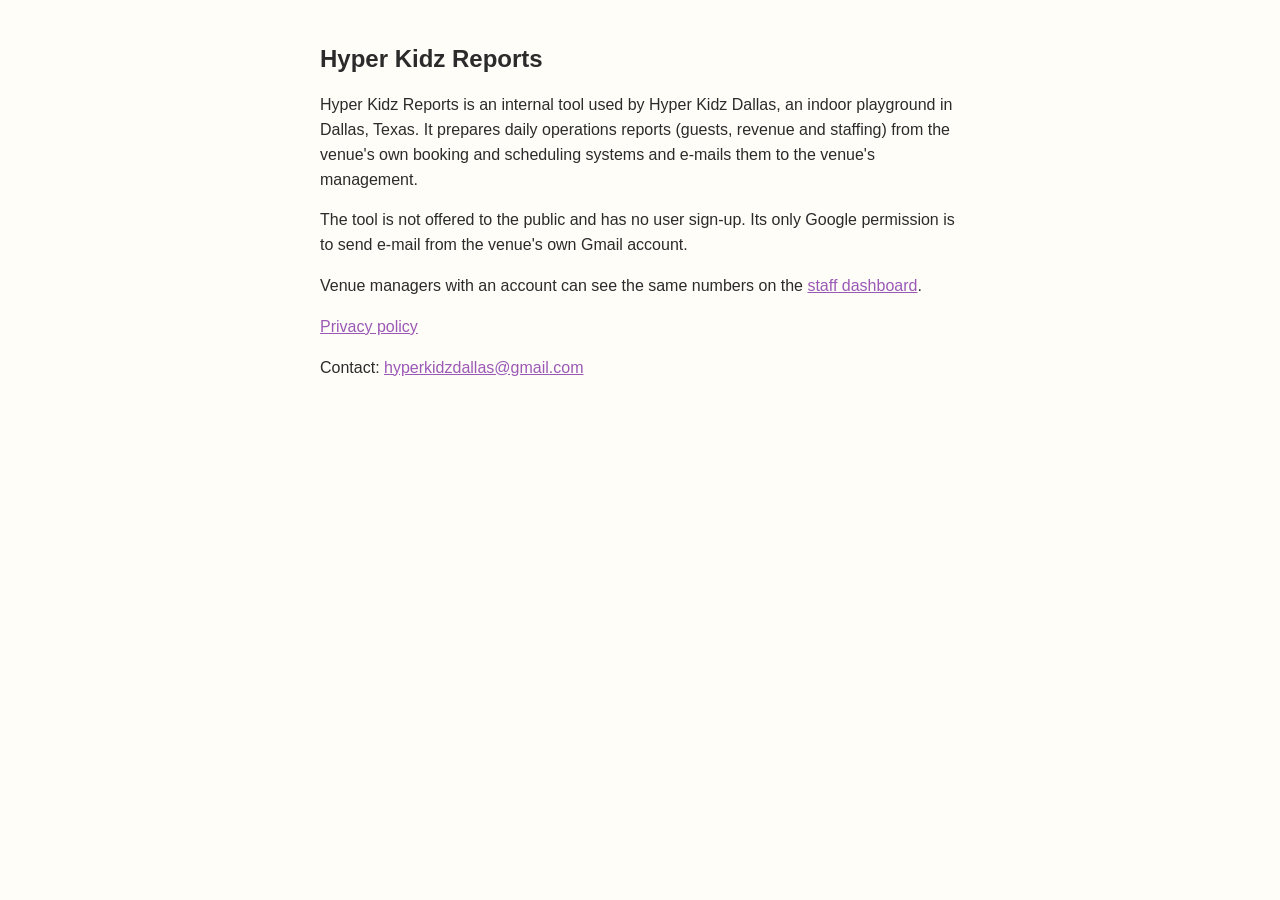
<file: index.html>
<!DOCTYPE html>
<html lang="en">
<head>
<meta charset="utf-8">
<meta name="viewport" content="width=device-width, initial-scale=1">
<title>Hyper Kidz Reports</title>
<style>
  body { font-family: -apple-system, BlinkMacSystemFont, "Segoe UI", Roboto, Helvetica, Arial, sans-serif; max-width: 640px; margin: 40px auto; padding: 0 16px; color: #2b2b2b; line-height: 1.55; background: #fffdf7; }
  h1 { font-size: 24px; } a { color: #9b59b6; }
</style>
</head>
<body>
<h1>Hyper Kidz Reports</h1>
<p>Hyper Kidz Reports is an internal tool used by Hyper Kidz Dallas, an indoor playground in Dallas, Texas.
It prepares daily operations reports (guests, revenue and staffing) from the venue's own booking and
scheduling systems and e-mails them to the venue's management.</p>
<p>The tool is not offered to the public and has no user sign-up. Its only Google permission is to send
e-mail from the venue's own Gmail account.</p>
<p>Venue managers with an account can see the same numbers on the <a href="dashboard/">staff dashboard</a>.</p>
<p><a href="privacy.html">Privacy policy</a></p>
<p>Contact: <a href="mailto:hyperkidzdallas@gmail.com">hyperkidzdallas@gmail.com</a></p>
</body>
</html>
</file>
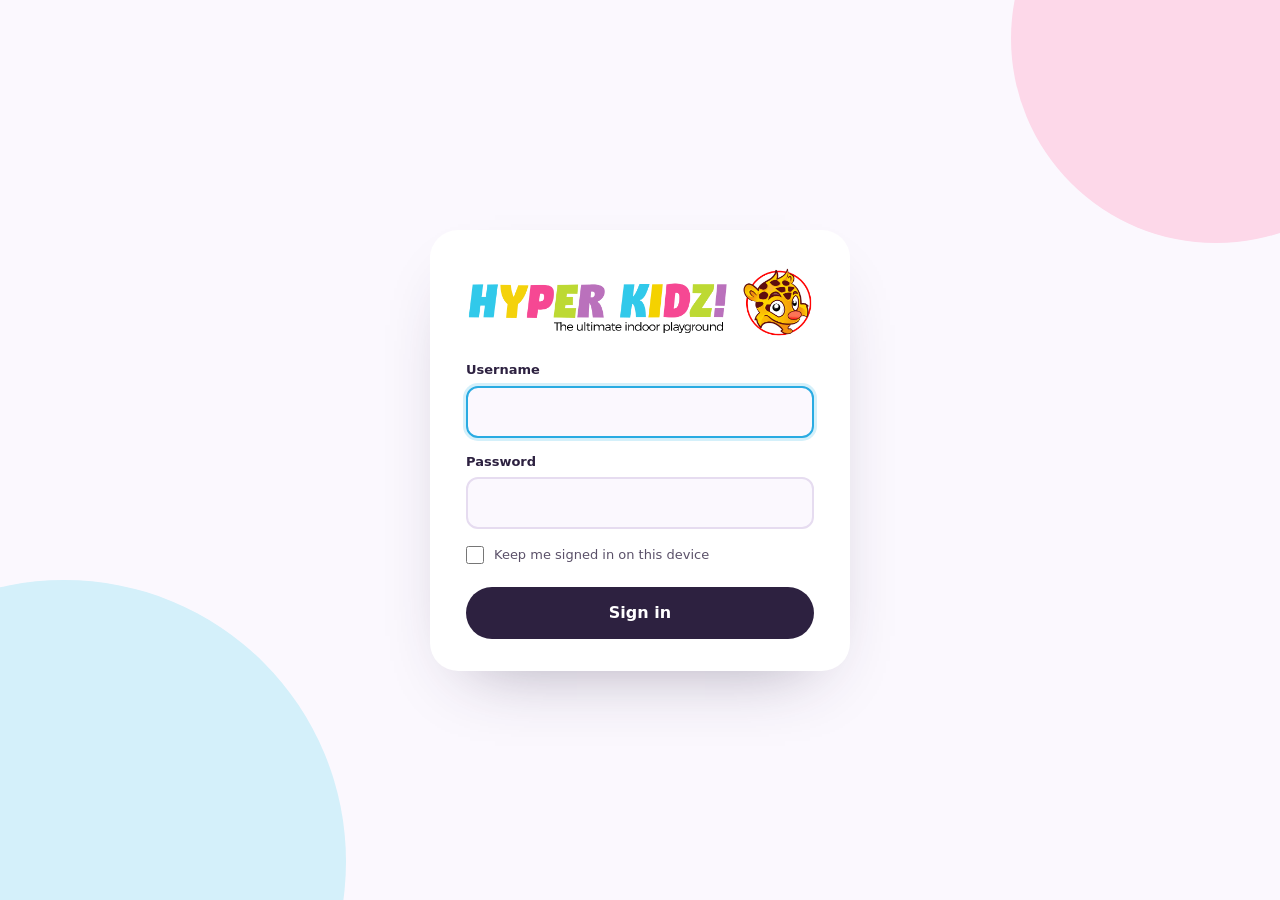
<file: dashboard/index.html>
<!doctype html>
<html lang="en">
<head>
<meta charset="utf-8">
<meta name="viewport" content="width=device-width, initial-scale=1">
<meta name="robots" content="noindex, nofollow">
<meta name="referrer" content="no-referrer">
<meta http-equiv="Content-Security-Policy" content="default-src 'self'; script-src 'self'; style-src 'self' https://fonts.googleapis.com; font-src https://fonts.gstatic.com; img-src 'self' data:; connect-src 'self'; base-uri 'none'; form-action 'none'">
<title>Hyper Kidz</title>
<link rel="icon" href="data:image/svg+xml,%3Csvg xmlns='http://www.w3.org/2000/svg' viewBox='0 0 64 64'%3E%3Ccircle cx='32' cy='32' r='30' fill='%23F04E98'/%3E%3Ccircle cx='22' cy='20' r='8' fill='%23fff' opacity='.5'/%3E%3C/svg%3E">
<link rel="preconnect" href="https://fonts.googleapis.com">
<link rel="preconnect" href="https://fonts.gstatic.com" crossorigin>
<link rel="stylesheet" href="https://fonts.googleapis.com/css2?family=Lilita+One&family=Rethink+Sans:wght@400;500;600;700&display=swap">
<link rel="stylesheet" href="styles.css">
<script src="app.js" defer></script>
</head>
<body>
<div id="boot-view" class="boot">
  <img src="hyperkidz-logo.png" alt="Hyper Kidz" width="260" height="53">
  <p>Loading…</p>
</div>

<main id="login-view" class="login" hidden>
  <div class="login-card">
    <img class="login-logo" src="hyperkidz-logo.png" alt="Hyper Kidz, the ultimate indoor playground" width="356" height="73">
    <h1 class="visually-hidden">Sign in</h1>
    <form id="login-form" novalidate>
      <label for="username">Username</label>
      <input id="username" name="username" type="text" autocomplete="username" autocapitalize="none" spellcheck="false" required>
      <label for="password">Password</label>
      <input id="password" name="password" type="password" autocomplete="current-password" required>
      <label class="remember"><input id="remember" type="checkbox"> Keep me signed in on this device</label>
      <button id="login-button" class="btn-primary" type="submit">Sign in</button>
      <p id="login-error" class="login-error" role="alert" hidden></p>
    </form>
  </div>
</main>

<div id="app" hidden></div>

<noscript><p class="noscript">This page needs JavaScript.</p></noscript>
</body>
</html>
</file>
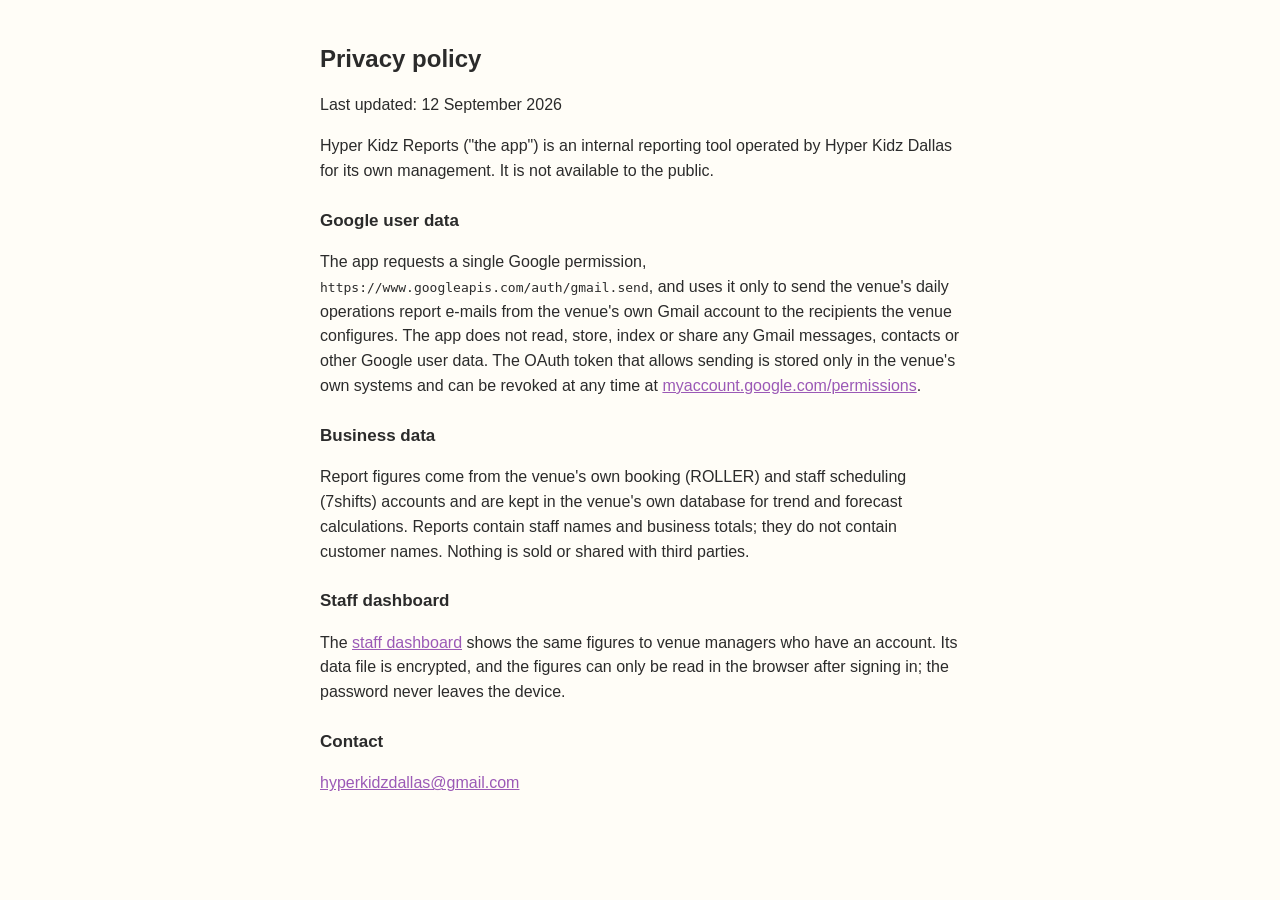
<file: privacy.html>
<!DOCTYPE html>
<html lang="en">
<head>
<meta charset="utf-8">
<meta name="viewport" content="width=device-width, initial-scale=1">
<title>Privacy policy - Hyper Kidz Reports</title>
<style>
  body { font-family: -apple-system, BlinkMacSystemFont, "Segoe UI", Roboto, Helvetica, Arial, sans-serif; max-width: 640px; margin: 40px auto; padding: 0 16px; color: #2b2b2b; line-height: 1.55; background: #fffdf7; }
  h1 { font-size: 24px; } h2 { font-size: 17px; margin-top: 24px; } a { color: #9b59b6; }
</style>
</head>
<body>
<h1>Privacy policy</h1>
<p>Last updated: 12 September 2026</p>
<p>Hyper Kidz Reports ("the app") is an internal reporting tool operated by Hyper Kidz Dallas for its own
management. It is not available to the public.</p>
<h2>Google user data</h2>
<p>The app requests a single Google permission, <code>https://www.googleapis.com/auth/gmail.send</code>, and
uses it only to send the venue's daily operations report e-mails from the venue's own Gmail account to
the recipients the venue configures. The app does not read, store, index or share any Gmail messages,
contacts or other Google user data. The OAuth token that allows sending is stored only in the venue's
own systems and can be revoked at any time at
<a href="https://myaccount.google.com/permissions">myaccount.google.com/permissions</a>.</p>
<h2>Business data</h2>
<p>Report figures come from the venue's own booking (ROLLER) and staff scheduling (7shifts) accounts and
are kept in the venue's own database for trend and forecast calculations. Reports contain staff names
and business totals; they do not contain customer names. Nothing is sold or shared with third parties.</p>
<h2>Staff dashboard</h2>
<p>The <a href="dashboard/">staff dashboard</a> shows the same figures to venue managers who have an
account. Its data file is encrypted, and the figures can only be read in the browser after signing in;
the password never leaves the device.</p>
<h2>Contact</h2>
<p><a href="mailto:hyperkidzdallas@gmail.com">hyperkidzdallas@gmail.com</a></p>
</body>
</html>
</file>
<file: dashboard/styles.css>
/* Hyper Kidz Dallas staff dashboard.
 * Palette from the logo: pastel grounds for sections, the logo's full-strength colors only for data marks.
 * One bold element (the ball pit of guests per hour); everything around it stays quiet. */

:root {
  color-scheme: light;
  --ground: #FBF8FE;
  --surface: #FFFFFF;
  --ink: #2D2140;
  --ink-2: #5B5169;
  --ink-3: #736A83;
  --rule: #E6DCF0;
  --sky: #D4F0FA;
  --sky-strong: #29ABE2;
  --sky-ink: #0F6A8F;
  --pink: #FDD8E9;
  --pink-strong: #F04E98;
  --pink-ink: #A91D5E;
  --lemon: #FFF1B0;
  --lemon-ink: #6E5300;
  --lemon-strong: #F5C518;
  --adult-tone: #B9AFC7;
  --lime: #E3F2BE;
  --lime-strong: #8DC63F;
  --lime-ink: #3F6A0C;
  --lilac: #EEE2F6;
  --lilac-strong: #9B59B6;
  --lilac-ink: #65317F;
  --font-display: "Lilita One", "Arial Rounded MT Bold", "Trebuchet MS", sans-serif;
  --font-body: "Rethink Sans", "Segoe UI", system-ui, -apple-system, sans-serif;
  --step--1: 0.8125rem;
  --step-0: 1rem;
  --step-1: 1.25rem;
  --step-2: 1.75rem;
  --step-3: 2.25rem;
  --step-4: clamp(2.25rem, 1.4rem + 3.6vw, 3.75rem);
  --gutter: clamp(16px, 4vw, 40px);
}

*, *::before, *::after { box-sizing: border-box; }

html { -webkit-text-size-adjust: 100%; }

body {
  margin: 0;
  background: var(--ground);
  color: var(--ink);
  font-family: var(--font-body);
  font-size: var(--step-0);
  line-height: 1.5;
  font-variant-numeric: tabular-nums;
  -webkit-font-smoothing: antialiased;
}

[hidden] { display: none !important; }
img { max-width: 100%; height: auto; }
button, input { font: inherit; color: inherit; }
:focus-visible { outline: 3px solid var(--sky-strong); outline-offset: 2px; }

.wrap { max-width: 1160px; margin-inline: auto; padding-inline: var(--gutter); }
.muted { color: var(--ink-3); }
a { color: var(--sky-ink); }

/* ---------- boot and sign-in ---------- */

.boot {
  min-height: 100svh;
  display: grid;
  place-content: center;
  justify-items: center;
  gap: 12px;
  padding-inline: var(--gutter);
  color: var(--ink-2);
}

.login {
  position: relative;
  min-height: 100svh;
  display: grid;
  place-items: center;
  padding: 32px var(--gutter);
  overflow: hidden;
}

/* Two oversized play balls in the corners: the sign-in page's only decoration. */
.login::before,
.login::after {
  content: "";
  position: absolute;
  border-radius: 50%;
  z-index: 0;
}
.login::before { width: 44vmax; height: 44vmax; left: -17vmax; bottom: -19vmax; background: var(--sky); }
.login::after { width: 32vmax; height: 32vmax; right: -11vmax; top: -13vmax; background: var(--pink); }

.login-card {
  position: relative;
  z-index: 1;
  width: min(420px, 100%);
  background: var(--surface);
  border-radius: 28px;
  padding: 36px clamp(20px, 6vw, 36px) 32px;
  box-shadow: 0 30px 70px -40px rgba(45, 33, 64, 0.45);
}

.login-logo { display: block; width: 100%; margin-bottom: 22px; }

#login-form label:not(.remember) {
  display: block;
  font-weight: 600;
  font-size: var(--step--1);
  margin: 14px 0 6px;
}

#login-form input[type="text"],
#login-form input[type="password"] {
  width: 100%;
  padding: 12px 14px;
  border: 2px solid var(--rule);
  border-radius: 12px;
  background: var(--ground);
}

#login-form input[type="text"]:focus-visible,
#login-form input[type="password"]:focus-visible {
  outline: none;
  border-color: var(--sky-strong);
  box-shadow: 0 0 0 3px var(--sky);
}

.remember {
  display: flex;
  gap: 10px;
  align-items: center;
  margin-top: 16px;
  font-size: var(--step--1);
  font-weight: 500;
  color: var(--ink-2);
}
.remember input { width: 18px; height: 18px; margin: 0; accent-color: var(--lilac-strong); }

.btn-primary {
  width: 100%;
  margin-top: 22px;
  padding: 14px;
  border: 0;
  border-radius: 999px;
  background: var(--ink);
  color: #fff;
  font-weight: 700;
  cursor: pointer;
}
.btn-primary:hover { background: #45345F; }
.btn-primary[disabled] { opacity: 0.7; cursor: progress; }

.login-error {
  margin: 14px 0 0;
  padding: 10px 12px;
  border-radius: 10px;
  background: var(--pink);
  color: var(--pink-ink);
  font-size: var(--step--1);
  font-weight: 600;
}

.noscript { padding: 24px var(--gutter); }

/* ---------- top bar ---------- */

.topbar {
  display: flex;
  flex-wrap: wrap;
  align-items: center;
  justify-content: space-between;
  gap: 12px 20px;
  padding-block: 18px;
}
.topbar-logo { display: block; height: 40px; width: auto; }
.topbar-meta {
  display: flex;
  flex-wrap: wrap;
  align-items: center;
  gap: 8px 16px;
  font-size: var(--step--1);
  color: var(--ink-2);
}
.stale {
  padding: 4px 12px;
  border-radius: 999px;
  background: var(--lemon);
  color: var(--lemon-ink);
  font-weight: 600;
}

.btn-quiet {
  padding: 6px 14px;
  border: 2px solid var(--rule);
  border-radius: 999px;
  background: var(--surface);
  font-weight: 600;
  cursor: pointer;
}
.btn-quiet:hover { border-color: var(--lilac-strong); }

/* ---------- the day ---------- */

.day { padding-block: 20px 36px; }

.day-title {
  margin: 0;
  font-family: var(--font-display);
  font-weight: 400;
  font-size: var(--step-4);
  line-height: 1;
}
.day-title:focus { outline: none; }

.nav-btn {
  flex: none;
  width: 40px;
  height: 40px;
  display: grid;
  place-items: center;
  border: 2px solid var(--rule);
  border-radius: 50%;
  background: var(--surface);
  font-size: 1.25rem;
  line-height: 1;
  cursor: pointer;
}
.nav-btn:hover:not(:disabled) { border-color: var(--lilac-strong); }
.nav-btn:disabled { opacity: 0.35; cursor: default; }

.day-tags { display: flex; flex-wrap: wrap; gap: 8px; margin-top: 14px; }
.tag {
  padding: 4px 12px;
  border-radius: 999px;
  font-size: var(--step--1);
  font-weight: 600;
}
.tag-live { background: var(--lemon); color: var(--lemon-ink); }
.tag-holiday { background: var(--lilac); color: var(--lilac-ink); }

.day-sentence { max-width: 64ch; margin: 14px 0 0; font-size: var(--step-1); line-height: 1.45; }

.pit { margin-top: 22px; overflow-x: auto; }
.pit-svg { display: block; width: 100%; height: auto; }
.pit-floor { stroke: var(--rule); stroke-width: 2; }
.pit-forecast { fill: none; stroke: var(--lilac-strong); stroke-width: 2; stroke-dasharray: 4 4; }
.pit-ball.ok { fill: var(--lime-strong); }
.pit-ball.under { fill: var(--pink-strong); }
.pit-ball.over { fill: var(--sky-strong); }
.pit-gloss { fill: #fff; opacity: 0.55; }
.pit-count { font-family: var(--font-display); font-size: 17px; fill: var(--ink); text-anchor: middle; }
.pit-count.is-forecast { fill: var(--lilac-ink); font-family: var(--font-body); font-size: 13px; font-weight: 600; }
.pit-hour { font-size: 13px; font-weight: 600; fill: var(--ink-2); text-anchor: middle; }
.pit-staff { font-size: 12px; fill: var(--ink-3); text-anchor: middle; }

.pit-drop { animation: pit-drop 0.7s cubic-bezier(0.34, 1.45, 0.55, 1) both; }
@keyframes pit-drop {
  from { transform: translateY(-70px); opacity: 0; }
  60% { opacity: 1; }
  to { transform: none; opacity: 1; }
}
@media (prefers-reduced-motion: reduce) {
  .pit-drop { animation: none; }
}

.pit-legend {
  display: flex;
  flex-wrap: wrap;
  gap: 6px 18px;
  margin: 10px 0 0;
  font-size: var(--step--1);
  color: var(--ink-2);
}
.key { display: inline-flex; align-items: center; gap: 6px; }
.dot { width: 12px; height: 12px; border-radius: 50%; }
.dot.ok { background: var(--lime-strong); }
.dot.under { background: var(--pink-strong); }
.dot.over { background: var(--sky-strong); }
.ring { width: 12px; height: 12px; border-radius: 50%; border: 2px dashed var(--lilac-strong); }
.pit-missing { margin: 18px 0 0; color: var(--ink-2); }

.numbers {
  display: grid;
  grid-template-columns: repeat(auto-fit, minmax(150px, 1fr));
  gap: 0 24px;
  margin: 28px 0 0;
  border-top: 2px solid var(--rule);
}
.number { padding-top: 16px; }
.number dt { font-size: var(--step--1); font-weight: 600; color: var(--ink-2); }
.number dd { margin: 2px 0 0; font-family: var(--font-display); font-size: var(--step-3); line-height: 1.05; }
.number .sub {
  display: block;
  margin-top: 4px;
  font-family: var(--font-body);
  font-size: var(--step--1);
  line-height: 1.4;
  color: var(--ink-2);
}

/* ---------- sections ---------- */

.band { padding-block: 40px; }
.band-lilac { background: var(--lilac); }
.band-sky { background: var(--sky); }
.plain { padding-block: 40px; border-top: 2px solid var(--rule); }

.section-title {
  margin: 0 0 6px;
  font-family: var(--font-display);
  font-weight: 400;
  font-size: var(--step-2);
  line-height: 1.1;
}
.section-lede { max-width: 70ch; margin: 0 0 20px; color: var(--ink-2); }

/* the owner's read */
.read-summary { max-width: 68ch; margin: 0 0 24px; font-size: var(--step-1); line-height: 1.5; }
.read-lists { display: grid; grid-template-columns: repeat(auto-fit, minmax(260px, 1fr)); gap: 24px 40px; }
.read-lists h3 { margin: 0 0 8px; font-size: var(--step-0); }
.read-lists ul { margin: 0; padding-left: 1.1em; max-width: 60ch; }
.read-lists li + li { margin-top: 6px; }
.read-by { margin: 22px 0 0; font-size: var(--step--1); color: var(--ink-2); }

/* next 7 days */
.ahead-scroll { overflow-x: auto; padding-bottom: 4px; }
.ahead {
  display: grid;
  grid-template-columns: repeat(7, minmax(118px, 1fr));
  gap: 12px;
  margin: 0;
  padding: 0;
  list-style: none;
}
.ahead-day {
  display: flex;
  flex-direction: column;
  gap: 2px;
  padding: 14px;
  border-radius: 18px;
  background: var(--surface);
}
.ahead-name { font-family: var(--font-display); font-size: var(--step-1); line-height: 1.1; }
.ahead-date { font-size: var(--step--1); color: var(--ink-2); }
.ahead-bar { height: 72px; display: flex; align-items: flex-end; margin: 10px 0 8px; }
.ahead-bar span { display: block; width: 100%; min-height: 4px; border-radius: 10px 10px 4px 4px; background: var(--pink-strong); }
.ahead-rev { font-size: var(--step-1); }
.ahead-meta { font-size: var(--step--1); color: var(--ink-2); }
.ahead-holiday { margin-top: 6px; font-size: var(--step--1); font-weight: 600; color: var(--lilac-ink); }
.ahead-gap { margin-top: 6px; font-size: var(--step--1); font-weight: 600; color: var(--pink-ink); }
.ahead-total { margin: 18px 0 0; font-weight: 600; }

/* week by week */
.weeks {
  display: grid;
  grid-template-columns: 12.5rem repeat(7, minmax(0, 1fr)) 10rem;
  gap: 6px;
}
.weeks-head { padding: 0 4px 2px; font-size: var(--step--1); font-weight: 600; color: var(--ink-2); }
.week-label { align-self: center; font-size: var(--step--1); font-weight: 600; }
.week-total { align-self: center; font-size: var(--step--1); color: var(--ink-2); line-height: 1.35; }
.cell {
  display: flex;
  flex-direction: column;
  align-items: flex-start;
  gap: 1px;
  min-height: 78px;
  padding: 8px;
  border: 0;
  border-radius: 12px;
  background: var(--surface);
  text-align: left;
  cursor: pointer;
}
.cell:hover { box-shadow: inset 0 0 0 2px var(--pink-strong); }
.cell.is-focus { box-shadow: inset 0 0 0 3px var(--ink); }
.cell-empty { background: transparent; box-shadow: inset 0 0 0 2px var(--rule); cursor: default; color: var(--ink-3); }
.cell-empty:hover { box-shadow: inset 0 0 0 2px var(--rule); }
.cell-day { font-weight: 700; line-height: 1.2; }
.cell-rev { font-weight: 600; line-height: 1.2; }
.cell-guests { font-size: var(--step--1); color: var(--ink-2); line-height: 1.2; }
.cell-holiday { font-size: 11px; font-weight: 700; color: var(--lilac-ink); line-height: 1.2; }

/* tables */
/* position: relative keeps absolutely positioned screen-reader labels inside the scroll area on phones. */
.table-wrap { position: relative; overflow-x: auto; }
table { width: 100%; min-width: 680px; border-collapse: collapse; font-size: var(--step--1); }
th {
  padding: 8px 10px;
  border-bottom: 2px solid var(--rule);
  text-align: right;
  font-weight: 600;
  color: var(--ink-2);
  white-space: nowrap;
}
td { padding: 8px 10px; border-bottom: 1px solid var(--rule); text-align: right; white-space: nowrap; }
th:first-child, td:first-child { text-align: left; }
tr.is-expected td { color: var(--ink-3); }
th.text, td.text { text-align: left; }
td.notes { min-width: 24rem; white-space: normal; text-align: left; color: var(--ink-2); }
.cell-sub { display: block; font-size: 12px; color: var(--ink-3); }
.chip { display: inline-block; padding: 2px 10px; border-radius: 999px; font-size: 12px; font-weight: 600; }
.chip.ok { background: var(--lime); color: var(--lime-ink); }
.chip.under { background: var(--pink); color: var(--pink-ink); }
.chip.over { background: var(--sky); color: var(--sky-ink); }
.off-big { color: var(--pink-ink); font-weight: 700; }

/* parties and attention */
.list-plain { margin: 0; padding: 0; list-style: none; max-width: 80ch; }
.list-plain li {
  display: grid;
  grid-template-columns: 7.5rem 1fr;
  gap: 2px 14px;
  padding: 12px 0;
  border-bottom: 1px solid var(--rule);
}
.list-when { font-weight: 600; }
.list-detail { color: var(--ink); }
.list-action { grid-column: 2; font-size: var(--step--1); color: var(--ink-2); }
.sev { justify-self: start; align-self: start; }
.sev.high { background: var(--pink); color: var(--pink-ink); }
.sev.medium { background: var(--lemon); color: var(--lemon-ink); }
.sev.low { background: var(--sky); color: var(--sky-ink); }
.more { margin-top: 16px; }

.foot { padding-block: 32px 56px; font-size: var(--step--1); color: var(--ink-2); }
.foot p { max-width: 80ch; margin: 0 0 8px; }

/* who came */
.mix { margin-top: 28px; }
.mix-summary { max-width: 70ch; margin: 0 0 10px; color: var(--ink-2); }
.mix-bar { display: flex; max-width: 760px; height: 18px; border-radius: 999px; overflow: hidden; background: var(--rule); }
.mix-seg { display: block; height: 100%; }
.mix-legend {
  display: flex;
  flex-wrap: wrap;
  gap: 6px 18px;
  margin: 10px 0 0;
  padding: 0;
  list-style: none;
  font-size: var(--step--1);
  color: var(--ink-2);
}
.mix-legend li { display: inline-flex; align-items: center; gap: 6px; }
.mix-legend strong { color: var(--ink); }
.mix-dot { width: 12px; height: 12px; border-radius: 50%; }
.grp-children { background: var(--pink-strong); }
.grp-toddlers { background: var(--sky-strong); }
.grp-infants { background: var(--lemon-strong); }
.grp-other { background: var(--lilac-strong); }
.grp-party { background: var(--lime-strong); }
.grp-adults { background: var(--adult-tone); }

/* ---------- navigation: tabs, date picker, update ---------- */

.visually-hidden { position: absolute; width: 1px; height: 1px; overflow: hidden; clip: rect(0 0 0 0); white-space: nowrap; }
.controls { position: sticky; top: 0; z-index: 5; background: var(--ground); border-block: 2px solid var(--rule); }
/* Tabs and the day picker share one row on wide screens; below 1100px the picker wraps to its own row. */
.controls-row { display: flex; flex-wrap: nowrap; align-items: center; gap: 10px 16px; padding-block: 10px; }
.tabs { display: flex; flex: 1 1 auto; gap: 2px; min-width: 0; overflow-x: auto; scrollbar-width: none; }
.tabs::-webkit-scrollbar { display: none; }
.tab {
  flex: none;
  padding: 7px 12px;
  border: 0;
  border-radius: 999px;
  background: transparent;
  color: var(--ink-2);
  font-size: 0.9375rem;
  font-weight: 600;
  white-space: nowrap;
  cursor: pointer;
}
.tab:hover { background: var(--lilac); color: var(--ink); }
.tab[aria-selected="true"] { background: var(--ink); color: #fff; }
.picker { display: flex; flex: none; align-items: center; gap: 6px; margin-left: auto; }
.picker .nav-btn { width: 34px; height: 34px; font-size: 1.1rem; }
.picker .btn-quiet { padding: 5px 12px; }
.picker input[type="date"] { padding: 5px 8px; border: 2px solid var(--rule); border-radius: 12px; background: var(--surface); font-weight: 600; }
@media (max-width: 1100px) {
  .controls-row { flex-wrap: wrap; }
}
.panel:focus { outline: none; }

/* ---------- growth, call-outs, empty states ---------- */

.growth-wrap { padding-bottom: 32px; }
.section-title.small { font-size: var(--step-1); }
.growth { display: flex; flex-wrap: wrap; align-items: center; gap: 6px 8px; margin: 8px 0 0; }
.growth-label { min-width: 15rem; font-size: var(--step--1); font-weight: 600; color: var(--ink-2); }
.chip.up { background: var(--lime); color: var(--lime-ink); }
.chip.down { background: var(--pink); color: var(--pink-ink); }
.chip.flat { background: var(--lilac); color: var(--lilac-ink); }
.callout { max-width: 80ch; margin: 18px 0 0; padding: 14px 16px; border-radius: 14px; background: var(--pink); color: var(--pink-ink); }
.callout strong { color: var(--ink); }
.empty { padding-block: 32px; color: var(--ink-2); }
.empty .btn-quiet { margin: 12px 8px 0 0; }
.kv { display: grid; grid-template-columns: repeat(auto-fit, minmax(170px, 1fr)); gap: 0 24px; margin: 24px 0 0; border-top: 2px solid var(--rule); }
.kv div { padding-top: 12px; }
.kv dt { font-size: var(--step--1); font-weight: 600; color: var(--ink-2); }
.kv dd { margin: 2px 0 0; font-family: var(--font-display); font-size: var(--step-2); line-height: 1.1; }
.info-btn {
  position: relative; display: inline-grid; place-items: center; width: 15px; height: 15px; margin: 0 0 0 5px;
  padding: 0; border: 1px solid var(--ink-3); border-radius: 50%; background: var(--surface); color: var(--ink-2);
  font: 700 9px/1 var(--font-body); vertical-align: 1px; cursor: pointer;
}
.info-btn::after { content: ""; position: absolute; inset: -10px; }
.info-btn:hover, .info-btn[aria-expanded="true"] { border-color: var(--lilac-strong); background: var(--lilac); color: var(--lilac-ink); }
.info-btn:focus-visible { outline: 2px solid var(--sky-strong); outline-offset: 2px; }
.info-tip {
  position: fixed; z-index: 60; display: block; width: max-content; max-width: 320px; margin: 0; padding: 10px 12px;
  border-radius: 10px; background: var(--ink); color: var(--surface); box-shadow: 0 10px 28px rgba(45, 33, 64, 0.28);
  font: 400 var(--step--1)/1.45 var(--font-body); letter-spacing: normal; text-align: left; text-transform: none;
  white-space: normal;
}
.info-tip[hidden] { display: none; }
tr.total td { font-weight: 700; border-top: 2px solid var(--rule); }

/* ---------- staff, calendar, analysis, updates ---------- */

.chip.on_clock, .chip.done { background: var(--lime); color: var(--lime-ink); }
.chip.worked { background: var(--sky); color: var(--sky-ink); }
.chip.late, .chip.unscheduled, .chip.no_analysis, .chip.pending { background: var(--lemon); color: var(--lemon-ink); }
.chip.no_show, .chip.missed, .chip.overtime, .chip.failed { background: var(--pink); color: var(--pink-ink); }
.chip.scheduled, .chip.open_shift { background: var(--lilac); color: var(--lilac-ink); }
.agenda-day { padding-block: 18px; border-top: 2px solid var(--rule); }
.agenda-day h3 { margin: 0 0 4px; font-family: var(--font-display); font-weight: 400; font-size: var(--step-1); }
.agenda-day .section-lede { margin-bottom: 10px; }
.agenda-cols { display: grid; grid-template-columns: repeat(auto-fit, minmax(300px, 1fr)); gap: 16px 36px; }
.agenda-cols h4 { margin: 0 0 6px; font-size: var(--step--1); color: var(--ink-2); }
.agenda-row { display: grid; grid-template-columns: 9rem 1fr; gap: 2px 12px; padding: 7px 0; border-bottom: 1px solid var(--rule); font-size: var(--step--1); }
.agenda-row .muted { grid-column: 2; }
.status-list { display: flex; flex-wrap: wrap; gap: 8px; margin: 16px 0 8px; padding: 0; list-style: none; }
.status-list .chip { font-size: var(--step--1); padding: 4px 12px; }
.analysis-card { padding-block: 18px; border-top: 2px solid var(--rule); }
.analysis-card h3 { margin: 0 0 4px; font-family: var(--font-display); font-weight: 400; font-size: var(--step-1); }
.analysis-card .read-summary { margin-top: 12px; }

/* ---------- projections: three weeks, heatmaps ---------- */

.seg { display: inline-flex; gap: 4px; margin: 0 0 14px; padding: 3px; border-radius: 999px; background: var(--lilac); }
.seg button { padding: 5px 14px; border: 0; border-radius: 999px; background: transparent; color: var(--lilac-ink); font-weight: 600; cursor: pointer; }
.seg button[aria-pressed="true"] { background: var(--surface); color: var(--ink); }
.tl { overflow-x: auto; }
.tl-svg { display: block; width: 100%; height: auto; }
.tl-bar.actual { fill: var(--pink-strong); }
.tl-bar.live { fill: var(--pink); stroke: var(--pink-strong); stroke-width: 2; stroke-dasharray: 5 4; }
.tl-bar.projected { fill: var(--lilac); stroke: var(--lilac-strong); stroke-width: 2; }
.tl-booked { fill: var(--lilac-strong); opacity: 0.55; }
.tl-forecast { stroke: var(--ink); stroke-width: 3; stroke-linecap: round; }
.tl-value { font-size: 12px; font-weight: 700; fill: var(--ink); text-anchor: middle; }
.tl-divide { stroke: var(--ink-3); stroke-width: 1.5; stroke-dasharray: 3 5; }
.tl-divide-label { font-size: 12px; font-weight: 600; fill: var(--ink-2); }
.tl-week { max-width: 80ch; margin: 14px 0 0; font-weight: 600; }
.swatch { width: 14px; height: 10px; border-radius: 3px; }
.swatch.actual { background: var(--pink-strong); }
.swatch.live { background: var(--pink); box-shadow: inset 0 0 0 2px var(--pink-strong); }
.swatch.projected { background: var(--lilac); box-shadow: inset 0 0 0 2px var(--lilac-strong); }
.swatch.booked { background: var(--lilac-strong); opacity: 0.55; }
.dash { width: 16px; height: 3px; border-radius: 2px; background: var(--ink); }

.heat-scroll { overflow-x: auto; padding-bottom: 4px; }
.heat { display: grid; gap: 4px; min-width: 620px; }
.heat-head { font-size: 12px; font-weight: 600; color: var(--ink-2); text-align: center; }
.heat-label { align-self: center; font-size: var(--step--1); font-weight: 600; white-space: nowrap; }
.heat-cell { position: relative; display: grid; place-items: center; min-height: 40px; border-radius: 8px; background: var(--surface); font-size: 13px; font-weight: 600; }
.heat-cell.is-over { box-shadow: inset 0 0 0 2px var(--pink-strong); }
.heat-cell.is-closed { background: transparent; box-shadow: inset 0 0 0 1px var(--rule); }
.heat-cut { position: absolute; top: 1px; right: 4px; font-size: 10px; font-weight: 700; color: var(--pink-ink); }

/* ---------- forecast explanations ---------- */

.why-teaser p { max-width: 80ch; margin: 0 0 24px; padding: 12px 16px; border-left: 4px solid var(--lilac-strong); background: var(--lilac); border-radius: 0 12px 12px 0; }
.btn-link { padding: 0; border: 0; background: none; color: var(--sky-ink); font-weight: 700; text-decoration: underline; cursor: pointer; }
.ahead-day .btn-link { align-self: flex-start; margin-top: 8px; font-size: var(--step--1); }
.equation { display: flex; flex-wrap: wrap; align-items: center; gap: 8px 10px; margin: 4px 0 22px; }
.equation .term { padding: 8px 14px; border-radius: 14px; background: var(--surface); box-shadow: inset 0 0 0 2px var(--rule); color: var(--ink-2); font-weight: 600; }
.equation .term strong { font-family: var(--font-display); font-weight: 400; font-size: var(--step-2); color: var(--ink); }
.equation .op { font-family: var(--font-display); font-size: var(--step-2); color: var(--ink-3); }
.why-grid { display: grid; grid-template-columns: repeat(auto-fit, minmax(min(100%, 340px), 1fr)); gap: 20px 44px; }
.fig-title { margin: 0 0 6px; font-family: var(--font-display); font-weight: 400; font-size: var(--step-1); }
.cmp-svg { display: block; width: 100%; max-width: 460px; height: auto; margin-bottom: 10px; }
.cmp-bar.past { fill: var(--sky-strong); }
.cmp-bar.forecast { fill: var(--lilac); stroke: var(--lilac-strong); stroke-width: 2; }
.cmp-booked { fill: var(--lilac-strong); opacity: 0.6; }
.cmp-avg { stroke: var(--ink); stroke-width: 2; stroke-dasharray: 6 4; }
.cmp-avg-label { font-size: 12px; font-weight: 700; fill: var(--ink); }
table.compact { min-width: 0; }
.list-steps { margin: 0; padding-left: 1.3em; max-width: 60ch; }
.list-steps li { margin-bottom: 10px; }
.reason-list { margin: 0 0 12px; padding: 0; list-style: none; }
.reason-list li { display: grid; grid-template-columns: minmax(6.5rem, 1fr) 2fr; align-items: center; gap: 2px 12px; padding: 7px 0; border-bottom: 1px solid var(--rule); font-size: var(--step--1); }
.reason-name { font-weight: 600; }
.reason-bar { position: relative; height: 10px; border-radius: 999px; background: var(--surface); box-shadow: inset 0 0 0 1px var(--rule); overflow: hidden; }
.reason-bar span { position: absolute; top: 0; bottom: 0; }
.reason-bar .up { left: 50%; background: var(--lime-strong); }
.reason-bar .down { right: 50%; background: var(--pink-strong); }
.reason-text { grid-column: 1 / -1; color: var(--ink-2); }
.outcome-extra { margin-top: 8px; }

/* Grid children default to min-width: auto, so a wide table inside one would push the page past a phone's edge. */
.why-grid > *, .figs > * { min-width: 0; }

/* ---------- trend figures ---------- */

.figs { display: grid; grid-template-columns: repeat(auto-fit, minmax(min(100%, 440px), 1fr)); gap: 12px 44px; }
.fig { margin: 0; padding-top: 16px; border-top: 2px solid var(--rule); }
.fig-lede { max-width: 60ch; margin: 0 0 8px; font-size: var(--step--1); color: var(--ink-2); }
.fig-svg { display: block; width: 100%; height: auto; }
.ax-grid { stroke: var(--rule); stroke-width: 1; }
.zero { stroke: var(--ink-3); stroke-width: 1.5; }
.ax-label { font-size: 11px; fill: var(--ink-3); }
.ax-label.y { text-anchor: end; }
.ax-label.x { text-anchor: middle; }
.ln { fill: none; stroke-width: 3; stroke-linecap: round; stroke-linejoin: round; }
.ln.actual { stroke: var(--pink-strong); }
.ln.forecast { stroke: var(--lilac-strong); stroke-dasharray: 7 6; }
.ln.expected { stroke: var(--lilac-strong); stroke-dasharray: 1 6; }
.ln.target { stroke: var(--ink-3); stroke-width: 1.5; stroke-dasharray: 4 4; }
.dash-key { width: 20px; height: 0; border-top: 3px solid var(--pink-strong); }
.dash-key.forecast { border-top: 3px dashed var(--lilac-strong); }
.dash-key.expected { border-top: 3px dotted var(--lilac-strong); }
.dash-key.target { border-top: 2px dashed var(--ink-3); }
.bar-up { fill: var(--lime-strong); }
.bar-down { fill: var(--pink-strong); }
.dot.bar-up-key { background: var(--lime-strong); }
.dot.bar-down-key { background: var(--pink-strong); }
.fill-children { fill: var(--pink-strong); }
.fill-toddlers { fill: var(--sky-strong); }
.fill-infants { fill: var(--lemon-strong); }
.fill-other_passes { fill: var(--lilac-strong); }
.fill-party_guests { fill: var(--lime-strong); }
.fill-adults { fill: var(--adult-tone); }
.fill-cat-admission, .cat-admission { fill: var(--pink-strong); background: var(--pink-strong); }
.fill-cat-party, .cat-party { fill: var(--lilac-strong); background: var(--lilac-strong); }
.fill-cat-stock, .cat-stock { fill: var(--lemon-strong); background: var(--lemon-strong); }
.fill-cat-membership, .cat-membership { fill: var(--lime-strong); background: var(--lime-strong); }
.fill-cat-other, .cat-other { fill: var(--adult-tone); background: var(--adult-tone); }

/* ---------- narrow screens ---------- */

@media (max-width: 760px) {
  .controls { position: static; }
  /* nowrap: in a wrapping column the rows would size to their content and push past the screen edge */
  .controls-row { flex-direction: column; flex-wrap: nowrap; align-items: stretch; }
  .picker { justify-content: space-between; }
  .picker input[type="date"] { flex: 1; min-width: 0; }
  .growth-label { min-width: 100%; }
  .agenda-row { grid-template-columns: 1fr; }
  .agenda-row .muted { grid-column: 1; }
  .weeks { grid-template-columns: repeat(7, minmax(0, 1fr)); gap: 4px; }
  .weeks-head.col-label, .weeks-head.col-total { display: none; }
  .week-label { grid-column: 1 / -1; margin-top: 12px; }
  .week-total { grid-column: 1 / -1; }
  .cell { min-height: 56px; padding: 6px 5px; border-radius: 10px; }
  .cell-guests, .cell-holiday { display: none; }
  .cell-rev { font-size: 11px; }
  .list-plain li { grid-template-columns: 1fr; }
  .list-action { grid-column: 1; }
  .numbers { grid-template-columns: repeat(2, minmax(0, 1fr)); gap: 0 16px; }
  .number dd { font-size: var(--step-2); }
}
</file>
